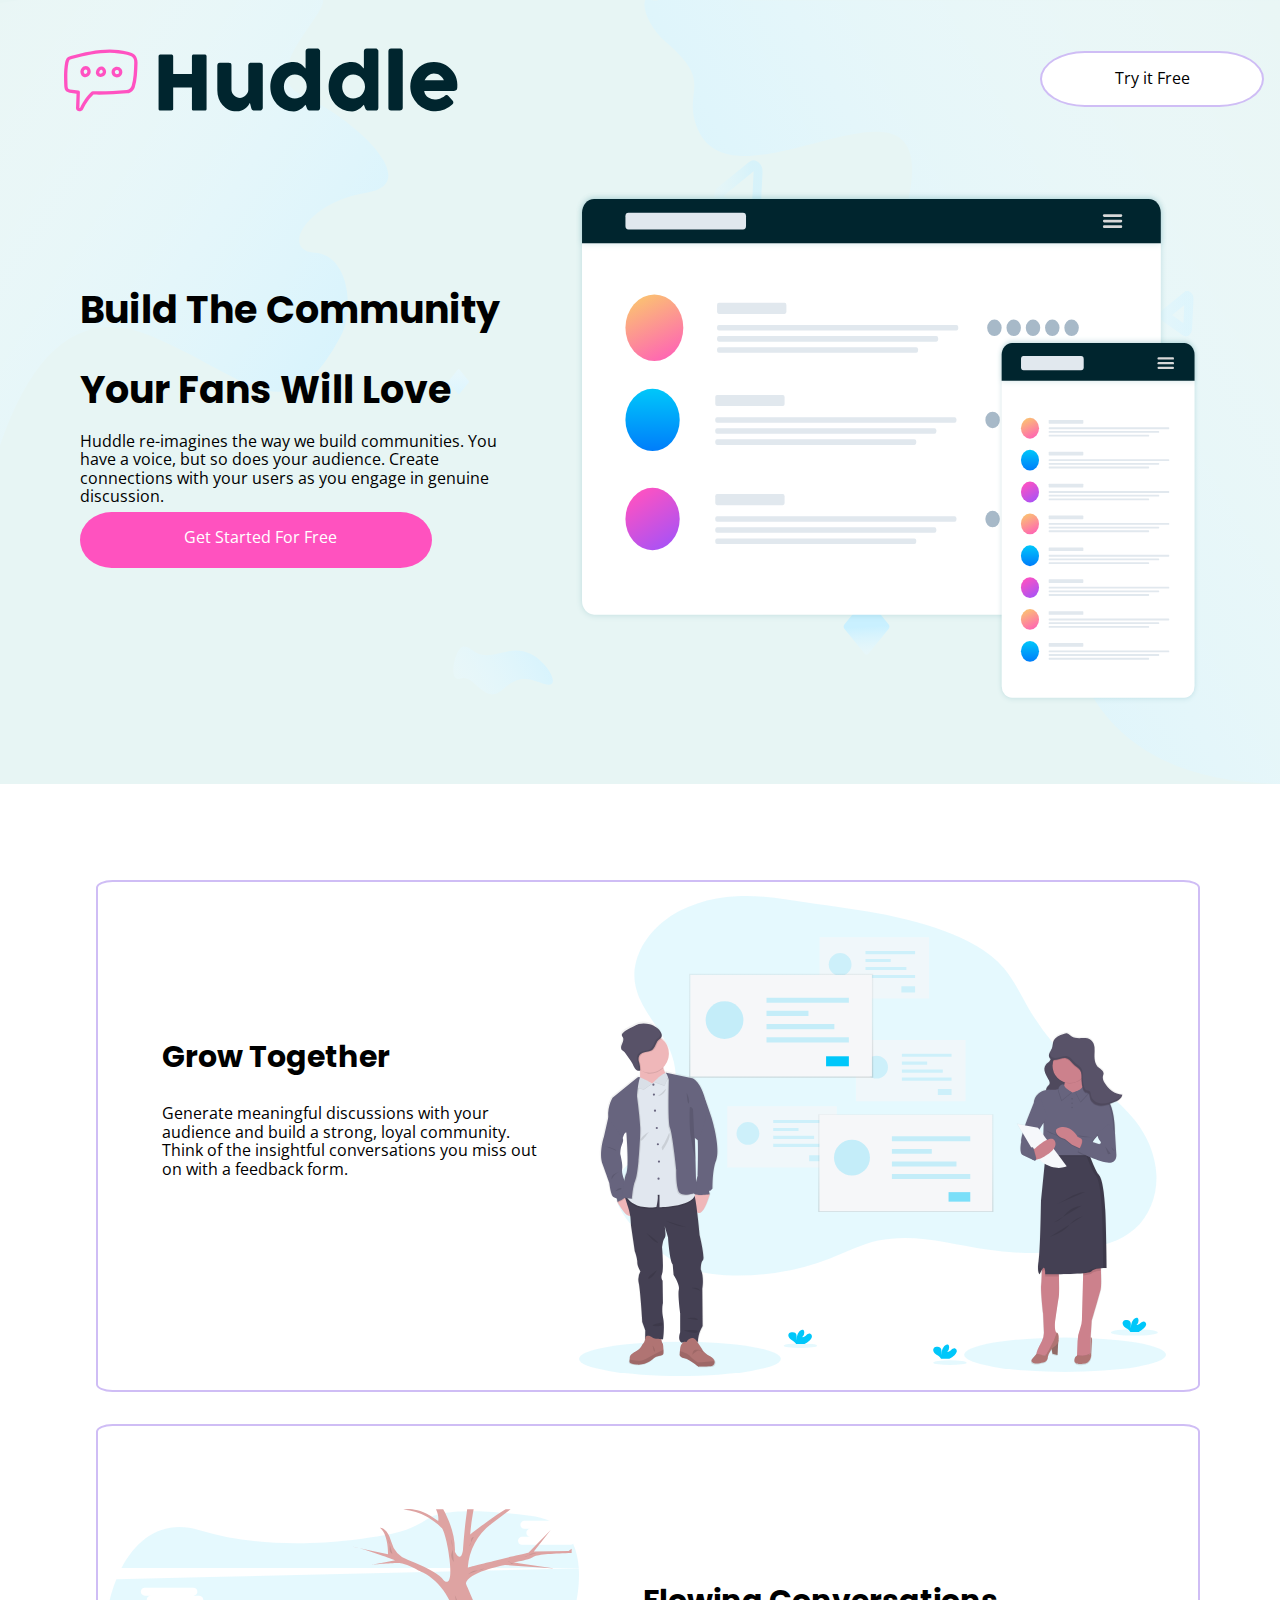
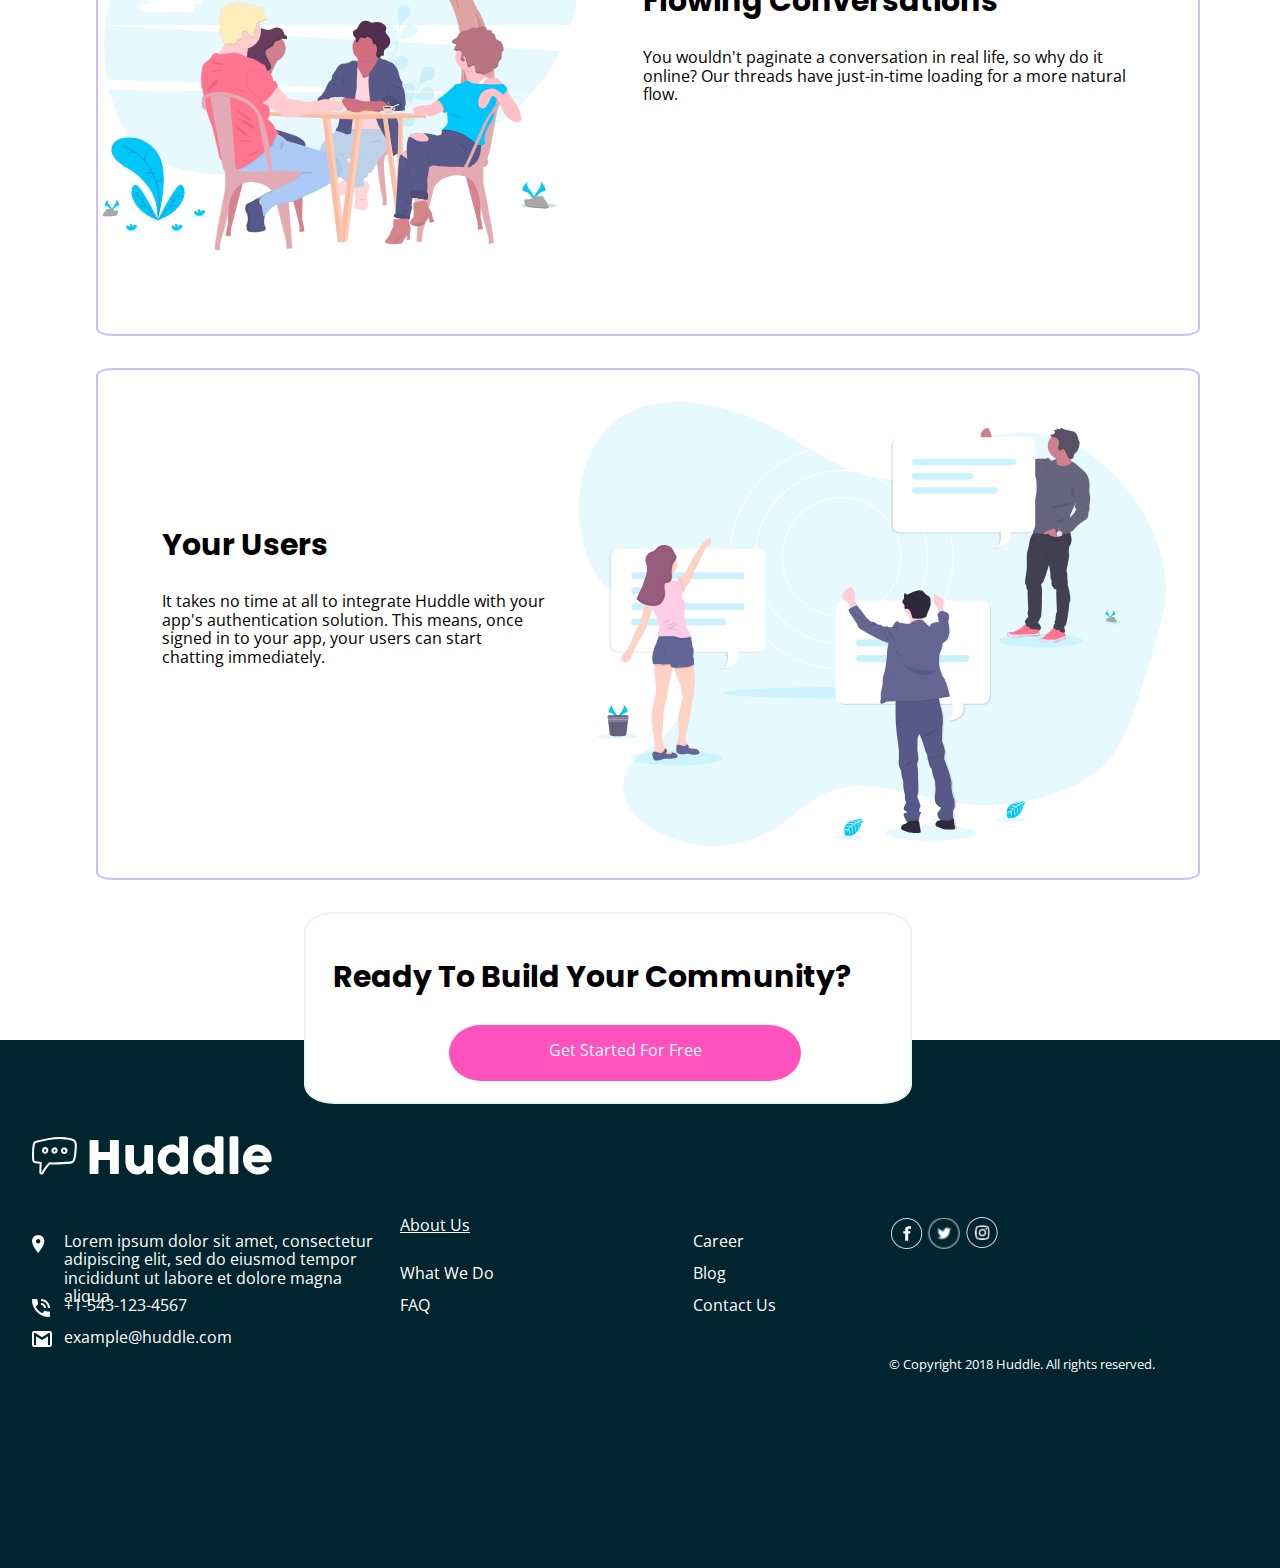
<file: index.html>
<!DOCTYPE html>
<html lang="en">
  <head>
    <meta charset="UTF-8" />
    <meta name="viewport" content="width=device-width, initial-scale=1.0" />
    <!-- displays site properly based on user's device -->
    <link rel="stylesheet" href="./styles/index.css" />
    <link
      rel="icon"
      type="image/png"
      sizes="32x32"
      href="./images/favicon-32x32.png"
    />
    <link rel="preconnect" href="https://fonts.googleapis.com" />
    <link rel="preconnect" href="https://fonts.gstatic.com" crossorigin />
    <link
      href="https://fonts.googleapis.com/css2?family=Open+Sans:ital,wght@0,300;0,600;0,800;1,300&display=swap"
      rel="stylesheet"
    />
    <link
      href="https://fonts.googleapis.com/css2?family=Poppins:wght@600;700&display=swap"
      rel="stylesheet"
    />
    <title>
      Frontend Mentor | Huddle landing page with alternating feature blocks
    </title>
  </head>
  <body>
    <header class="grid-item header">
      <picture class="bg-hero-desktop">
        <img src="./images/bg-hero-desktop.svg" alt="bg-hero-desktop" />
      </picture>
      <picture class="bg-hero-mobile">
        <img src="./images/bg-hero-mobile.svg" alt="bg-hero-mobile" />
      </picture>
      <picture class="logo">
        <img src="./images/logo.svg" alt="Logo Huddle" />
      </picture>
      <a href="./Formulario/index.html" class="button-header">Try it Free</a>
    </header>
    <main class="grid-item main">
      <section class="mockups">
        <h2 class="h2-build">Build The Community</h2>
        <picture class="illustration-mockups">
          <img
            src="./images/illustration-mockups.svg"
            alt="illustration-mockups"
          />
        </picture>
        <h2 class="your">Your Fans Will Love</h2>
        <p>
          Huddle re-imagines the way we build communities. You have a voice, but
          so does your audience. Create connections with your users as you
          engage in genuine discussion.
        </p>
        <a href="./Formulario/index.html" class="input-mockus"
          >Get Started For Free</a
        >
      </section>
      <section class="grow-together">
        <h3 class="h3-cuadros">Grow Together</h3>
        <p class="p-cuadros">
          Generate meaningful discussions with your audience and build a strong,
          loyal community. Think of the insightful conversations you miss out on
          with a feedback form.
        </p>
        <picture class="illustration-grow-together">
          <img
            src="./images/illustration-grow-together.svg"
            alt="illustration-grow-together"
          />
        </picture>
      </section>
      <section class="flowing-conversation">
        <picture class="illustration-flowing-conversation">
          <img
            src="./images/illustration-flowing-conversation.svg"
            alt="illustration-flowing-conversation"
          />
        </picture>
        <h3 class="h3-cuadros">Flowing Conversations</h3>
        <p class="p-cuadros">
          You wouldn't paginate a conversation in real life, so why do it
          online? Our threads have just-in-time loading for a more natural flow.
        </p>
      </section>
      <section class="your-users">
        <h3 class="h3-cuadros">Your Users</h3>
        <p class="p-cuadros">
          It takes no time at all to integrate Huddle with your app's
          authentication solution. This means, once signed in to your app, your
          users can start chatting immediately.
        </p>
        <picture class="illustration-your-users">
          <img
            src="./images/illustration-your-users.svg"
            alt="illustration-your-users"
          />
        </picture>
      </section>
      <section class="section-button-getstarted">
        <div class="div-button-getstarted">
          <h3>Ready To Build Your Community?</h3>
          <a href="./Formulario/index.html" class="input-button-getstarted"
            >Get Started For Free</a
          >
        </div>
      </section>
    </main>
    <footer class="grid-item footer">
      <div class="logofooter">
        <img src="./images/logo-footer.svg" alt="Logo Huddle" />
      </div>
      <div class="icon-location">
        <img src="./images/icon-location.svg" alt="icon-location" />
      </div>
      <p class="p-location">
        Lorem ipsum dolor sit amet, consectetur adipiscing elit, sed do eiusmod
        tempor incididunt ut labore et dolore magna aliqua
      </p>
      <a href="./images/desktop-design.jpg" class="a-about">About Us</a>
      <p class="p-career">Career</p>
      <div class="icons-redes">
        <a href="https://es-es.facebook.com/"
          ><img src="./images/Facebook.png" alt="Facebook"
        /></a>
        <a href="https://twitter.com/"
          ><img src="./images/twitter.png" alt="Twitter"
        /></a>
        <a href="https://www.instagram.com/"
          ><img src="./images/instagran.png" alt="Instagram"
        /></a>
      </div>
      <p class="what-we-do">What We Do</p>
      <p class="blog">Blog</p>
      <div class="icon-phone">
        <img src="./images/icon-phone.svg" alt="icon-phone" />
      </div>
      <p class="p-phone">+1-543-123-4567</p>
      <p class="p-faq">FAQ</p>
      <p class="contact">Contact Us</p>
      <div class="icon-email">
        <img src="./images/icon-email.svg" alt="icon-email" />
      </div>
      <p class="p-email">example@huddle.com</p>
      <p class="copyright">
        &copy; Copyright 2018 Huddle. All rights reserved.
      </p>
    </footer>
  </body>
</html>
</file>
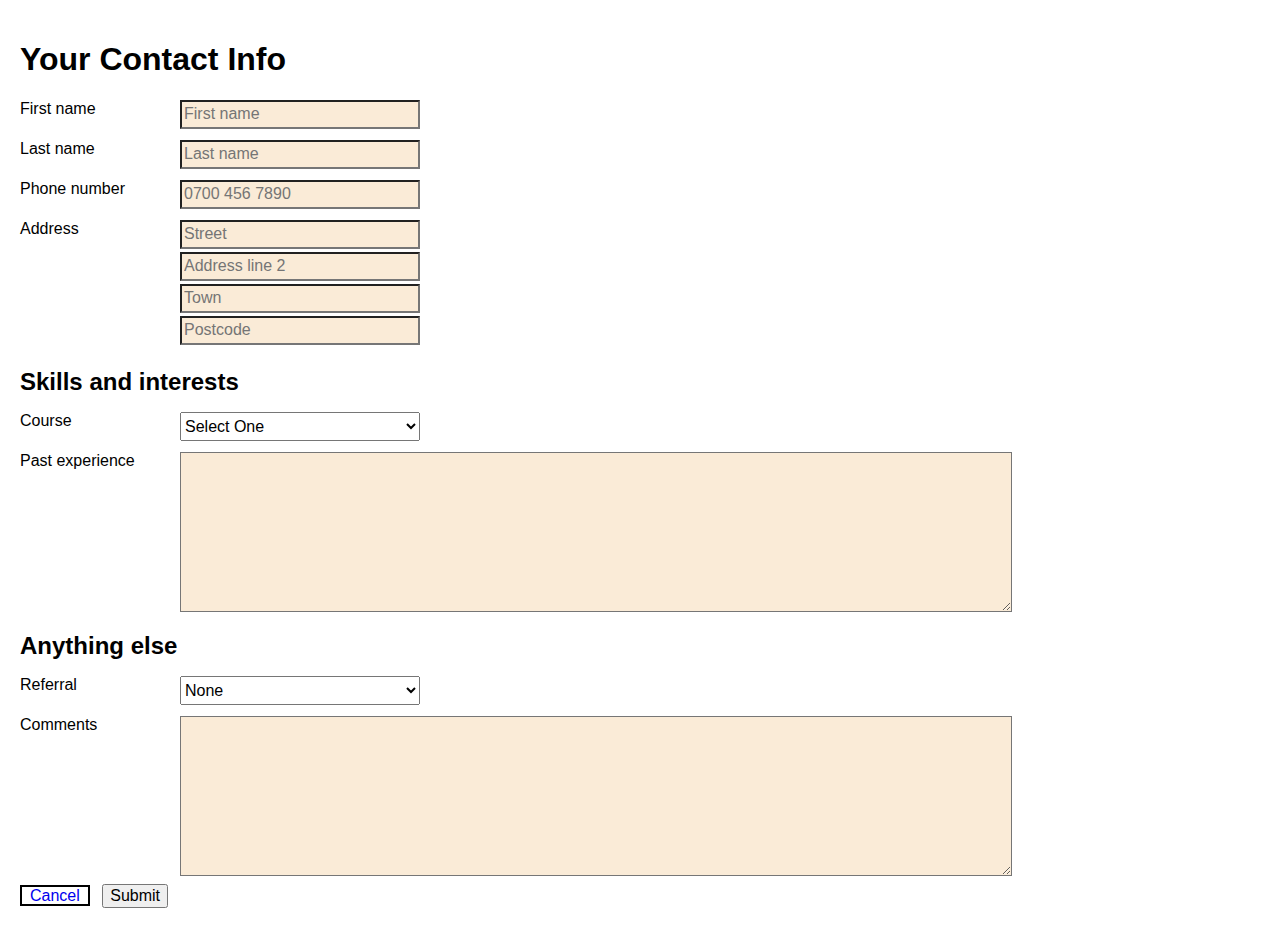
<file: Formulario/index.html>
<!DOCTYPE html>
<html lang="es">
  <head>
    <meta charset="UTF-8" />
    <meta http-equiv="X-UA-Compatible" content="IE=edge" />
    <meta name="viewport" content="width=device-width, initial-scale=1.0" />
    <link rel="stylesheet" href="./styles/index.css" />
    <link
      href="https://fonts.googleapis.com/css?family=Sen&display=swap"
      rel="stylesheet"
    />
    <title>Forms</title>
  </head>
  <body>
    <!-- <form action="https://formspree.io/f/xvolwyjy" method="POST">  -->
    <form class="body-form" action="dump.html" method="POST">
      <h1 class="grid-item">Your Contact Info</h1>
      <label class="grid-item primer-nombre" for="primer-nombre"
        >First name</label
      >
      <input
        class="grid-item primer-nombre"
        type="text"
        name="primer-nombre"
        id="primer-nombre"
        placeholder="First name"
      />
      <!--   pattern="/[a-z]{2,}/g" -->
      <label class="grid-item apellidos" for="apellidos">Last name</label>
      <input
        class="grid-item apellidos"
        type="text"
        name="apellidos"
        id="apellidos"
        placeholder="Last name"
      />
      <label class="grid-item telefon" for="telefon">Phone number</label>
      <input
        class="grid-item telefon"
        type="text"
        name="telefon"
        id="telefon"
        placeholder="0700 456 7890"
        pattern="/[0-9]{11,11}/g"
      />
      <label for="direccion1">Address</label>
      <input
        class="grid-item"
        type="text"
        name="direccion1"
        id="direccion1"
        placeholder="Street"
      />
      <label class="grid-item" for="direccion2"> </label>
      <input
        class="grid-item"
        type="text"
        name="direccion2"
        id="direccion2"
        placeholder="Address line 2"
      />
      <label class="grid-item" for="direccion3"> </label>
      <input
        class="grid-item"
        type="text"
        name="direccion3"
        id="direccion3"
        placeholder="Town"
      />
      <label class="grid-item" for="direccion4"> </label>
      <input
        class="grid-item"
        type="text"
        name="direccion4"
        id="direccion4"
        placeholder="Postcode"
        pattern="/[0-9]{5,5}/g"
      />
      <h2 class="grid-item">Skills and interests</h2>
      <label class="grid-item" for="course">Course</label>
      <select class="grid-item" name="course" id="course">
        <option label="Select One" selected="selected" disabled></option>
        <optgroup label="Web Development">
          <option value="fe">Front end</option>
          <option value="be">Back end</option>
        </optgroup>
        <optgroup label="Design">
          <option value="ue">User experience</option>
          <option value="vd">Visual design</option>
        </optgroup>
      </select>
      <label class="grid-item" for="experiencia">Past experience</label>
      <textarea class="grid-item-experiencia"> </textarea>
      <h2 class="grid-item">Anything else</h2>
      <label class="grid-item" for="referral">Referral</label>
      <select class="grid-item" name="referral" id="referral">
        <option value="none" selected="selected" disabled>None</option>
        <option value="friend">Friend</option>
        <option value="instructor">Instructor</option>
        <option value="online">Online</option>
      </select>
      <label class="grid-item" for="comentarios">Comments</label>
      <textarea class="comentarios"> </textarea>
      <div class="grid-item botones">
        <a href="../index.html" class="a-grid-item botones">Cancel</a>
        <button type="submit">Submit</button>
      </div>
    </form>
  </body>
</html>

<!--
 <select>
        <optgroup label="Group 1">
            <option>Option 1.1</option>
        </optgroup> 
        <optgroup label="Group 2">
            <option>Option 2.1</option>
            <option>Option 2.2</option>
        </optgroup>
        <optgroup label="Group 3" disabled>
            <option>Option 3.1</option>
            <option>Option 3.2</option>
            <option>Option 3.3</option>
        </optgroup>
    </select>
  <label for="textarea">Textarea</label>
  <textarea name="" id="textarea" cols="30" rows="10"></textarea>
-->
</file>
<file: styles/index.css>
@import url(./normalize.css);
@import url(./global.css);
html {
  max-width: 1440px;
}
body {
  max-width: 1440px;
  width: 100%;
  height: 100%;
  display: grid;
  grid-template-columns: 1fr;
  grid-template-rows: 12rem 153rem 33rem;
  font-size: 100%;
  font-family: 'Open Sans', sans-serif;
}
header {
  width: 100%;
  margin-top: 3rem;
  display: grid;
  grid-template-columns: 1fr 1fr;
}
.logo {
  position: relative;
  grid-column: 1/2;
  grid-row: 1;
  z-index: 2;
  display: flex;
  margin-left: 4rem;
}
.logo img {
  height: 4rem;
  position: relative;
  display: flex;
}
.button-header {
  grid-column: 2/3;
  grid-row: 1;
  text-align: center;
  margin-top: 0.2rem;
  margin-bottom: auto;
  height: 3.5rem;
  width: 14rem;
  border-radius: 20%/50%;
  position: relative;
  display: block;
  margin-right: 1rem;
  margin-left: auto;
  background-color: white;
  border: 2px solid hsl(259, 73%, 85%);
  padding-top: 1rem;
  color: #000;
  text-decoration: none;
}
.bg-hero-mobile {
  display: none;
}
.bg-hero-desktop {
  display: flex;
  position: relative;
  max-width: 1440px;
  width: 100%;
  height: 49rem;
  grid-column: 1/3;
  grid-row: 1;
  top: -3rem;
  z-index: -1;
  background-color: #e7f5f4;
}
.bg-hero-desktop img {
  max-width: 100%;
  height: auto;
}
/* ---------------------- main -------------------- */
main {
  width: 95%;
  max-width: 1440px;
  display: grid;
  grid-template-columns: 100%;
  grid-template-rows: 43rem repeat(3, 34rem) 12rem;
}
h2 {
  font-size: 38px;
  font-family: 'Poppins', sans-serif;
}
.h2-build {
  padding-top: 4rem;
}
h3 {
  font-size: 30px;
  font-family: 'Poppins', sans-serif;
}
.h3-cuadros {
  padding-top: 7rem;
  padding-left: 4rem;
}
.p-cuadros {
  padding-left: 4rem;
  padding-right: 2rem;
}
/* ------------------------------------------------ */

.mockups {
  margin: 0rem 1rem 2rem 5rem;
  display: grid;
  grid-template-columns: 40% 60%;
  grid-template-rows: 9rem 5rem 6rem 1fr;
}
.illustration-mockups {
  display: flex;
  grid-column: 2;
  grid-row: 1/5;
}
.illustration-mockups img {
  display: flex;
  width: 100%;
  padding-left: 3rem;
  padding-bottom: 9rem;
}

.input-mockus {
  padding-left: 6.5rem;
  width: 22rem;
  height: 3.5rem;
  border-radius: 9%/50%;
  position: relative;
  display: flex;
  background-color: hsl(322, 100%, 66%);
  padding-top: 1rem;
  text-decoration: none;
  color: white;
}
.grow-together,
.flowing-conversation,
.your-users {
  display: grid;
  grid-template-columns: 45% 1fr;
  grid-template-rows: 40% 60%;
  border: 2px solid hsl(259, 73%, 85%);
  border-radius: 1.5%;
  margin: 0 1rem 2rem 6rem;
  padding: 1rem 2rem 1rem 0rem;
}
/* ------------------------------------------------ */

.grow-together h2 {
  margin-top: 5rem;
  margin-left: 5rem;
}
.illustration-grow-together {
  display: flex;
  grid-column: 2/3;
  grid-row: 1/3;
  align-items: center;
}
.illustration-grow-together img {
  display: flex;
  width: 100%;
}
/* ------------------------------------------------ */

.illustration-flowing-conversation {
  display: flex;
  grid-column: 1/2;
  grid-row: 1/3;
  align-items: center;
}
.illustration-flowing-conversation img {
  display: flex;
  width: 100%;
}
/* ------------------------------------------------ */
.illustration-your-users {
  display: flex;
  grid-column: 2/3;
  grid-row: 1/3;
  align-items: center;
}
.illustration-your-users img {
  display: flex;
  width: 100%;
}
/* ------------------------------------------------ */
.section-button-getstarted {
  display: flex;
  grid-row: 5;
  grid-column: 1/2;
  justify-content: center;
}
.div-button-getstarted {
  position: relative;
  width: 38rem;
  min-width: 38rem;
  display: flex;
  flex-direction: column;
  border: 2px solid #e7f5f4;
  border-radius: 5%/10%;
  padding: 1rem 2rem 1rem 0rem;
  z-index: 2;
  background-color: white;
}
.div-button-getstarted h3 {
  display: block;
  text-align: center;
}
.input-button-getstarted {
  display: block;
  width: 22rem;
  height: 3.5rem;
  border-radius: 9%/50%;
  position: relative;
  background-color: hsl(322, 100%, 66%);
  padding-top: 1rem;
  text-decoration: none;
  color: white;
  margin-left: 25%;
  text-align: center;
}

/* ---------------------- Footer ------------------ */

footer {
  max-width: 1440px;
  display: grid;
  padding-top: 6rem;
  padding-left: 2rem;
  background-color: hsl(192, 100%, 9%);
  color: white;
  grid-template-columns: 2rem 21rem 1.5fr 1fr 2fr;
  grid-template-rows: 5rem repeat(5, 2rem);
}
.logofooter {
  grid-column: 1/6;
  padding-bottom: 1rem;
}
.icon-phone,
.icon-email,
.icon-location {
  padding-top: 1.2rem;
}
.icon-location {
  grid-column: 1;
  grid-row: 2/4;
}
.p-location {
  grid-column: 2;
  grid-row: 2/4;
  padding-right: 1rem;
}
.a-about {
  color: white;
}

.blog,
.contact {
  grid-column: 4/6;
}
.copyright {
  grid-column: 5;
  grid-row: 6;
  padding-bottom: 1rem;
  font-size: small;
}

@media screen and (max-width: 1225px) {
  .mockups {
    grid-template-rows: 10rem 6rem 8rem 1fr;
  }
  .input-mockus {
    padding-left: 0rem;
    width: 15rem;
    display: block;
    text-align: center;
  }
}

@media screen and (max-width: 375px) {
  body {
    grid-template-rows: auto;
    grid-template-columns: 1fr;
    grid-template-rows: 5rem 173rem 50rem;
  }
  header {
    margin-top: 0;
  }
  .logo {
    margin-left: 1rem;
    margin-top: 1.8rem;
  }
  .logo img {
    height: 1rem;
  }
  .button-header {
    height: 1.5rem;
    font-size: 12px;
    width: 6rem;
    border-radius: 20%/50%;
    border: none;
    margin-top: 1.8rem;
    color: #000;
    padding-top: 0.3rem;
    text-decoration: none;
    box-shadow: 5px 5px 20px rgba(0, 0, 0, 0.5);
  }
  .bg-hero-desktop {
    display: none;
  }
  .bg-hero-mobile {
    display: flex;
    position: relative;
    max-width: 375px;
    width: 100%;
    height: 40rem;
    grid-column: 1/3;
    grid-row: 1;
    top: 0rem;
    z-index: -1;
    background-color: #e7f5f4;
  }
  .bg-hero-mobile img {
    max-width: 100%;
    height: auto;
  }
  /* ---------------------- main -------------------- */
  main {
    width: 100%;
    max-width: 375px;
    display: grid;
    grid-template-columns: 100%;
    grid-template-rows: 20% 25% 25% 25% 5%;
  }
  h2 {
    font-size: 22px;
    font-family: 'Poppins', sans-serif;
    text-align: center;
    padding: 0rem;
    margin: 0;
    height: 2rem;
  }
  .h2-build {
    text-align: center;
    padding-top: 0rem;
    margin-top: 3rem;
  }
  h3 {
    font-size: 1rem;
    font-family: 'Poppins', sans-serif;
    text-align: center;
  }
  .h3-cuadros {
    padding-top: 2rem;
    padding-left: 0rem;
    text-align: center;
  }
  .p-cuadros {
    padding-left: 0rem;
    padding-right: 0rem;
    line-height: 1.5;
    text-align: center;
    margin-left: 1.5rem;
    margin-right: 1.5rem;
  }
  /* ------------------------------------------------ */

  .mockups {
    margin: 0rem;
    display: grid;
    grid-template-columns: 100%;
    grid-template-rows: auto;
    justify-content: center;
  }
  .mockups p {
    margin: 1rem 2rem;
    line-height: 1.5;
    grid-row: 3;
    text-align: center;
  }

  .illustration-mockups {
    display: flex;
    grid-column: 1;
    grid-row: 5;
    margin: 1rem 2rem 2rem;
  }
  .illustration-mockups img {
    display: flex;
    width: 100%;
    padding-left: 0rem;
    padding-bottom: 0rem;
  }

  .input-mockus {
    grid-row: 4;
    padding-left: 0rem;
    width: 12rem;
    margin: 0rem auto 1rem;
    height: 2rem;
    font-size: 12px;
    padding-top: 0.6rem;
    text-decoration: none;
  }
  .grow-together,
  .flowing-conversation,
  .your-users {
    display: grid;
    grid-template-columns: 100%;
    grid-template-rows: 1fr 0.5fr 1fr;
    margin: 2rem 2rem;
    padding: 0;
  }
  /* ------------------------------------------------ */

  .grow-together h2 {
    text-align: center;
  }
  .illustration-grow-together {
    grid-column: 1;
    grid-row: 1;
  }
  .illustration-grow-together img {
    width: 90%;
    margin-top: 1.5rem;
    margin-left: 1rem;
  }
  /* ------------------------------------------------ */

  .illustration-flowing-conversation {
    grid-column: 1;
    grid-row: 1;
  }
  .illustration-flowing-conversation img {
    width: 90%;
    margin-top: 1.5rem;
    margin-left: 1rem;
  }
  /* ------------------------------------------------ */
  .illustration-your-users {
    grid-column: 1;
    grid-row: 1;
  }
  .illustration-your-users img {
    width: 90%;
    margin-top: 1.5rem;
    margin-left: 1rem;
  }
  /* ------------------------------------------------ */
  .section-button-getstarted {
    display: flex;
    justify-content: center;
  }
  .div-button-getstarted h3 {
    margin-top: 1.5rem;
  }
  .div-button-getstarted {
    display: flex;
    position: relative;
    justify-content: center;
    width: 85%;
    min-width: 13rem;
    padding: 0rem;
    border: 2px solid hsl(259, 73%, 85%);
  }
  .input-button-getstarted {
    display: block;
    font-size: 12px;
    width: 65%;
    height: 2.5rem;
    margin-top: 2rem;
    margin: 0rem auto 0;
    text-align: center;
    padding-top: 0.8rem;
    text-decoration: none;
  }

  /* ---------------------- Footer ------------------ */

  footer {
    max-width: 375px;
    width: 100%;
    display: grid;
    margin-top: -2rem;
    padding-top: 4rem;
    padding-left: 1.5rem;
    grid-template-columns: 2rem 20rem 0 0 0;
    grid-template-rows: 5rem 7rem 3rem 5rem repeat(5, 2rem) 5rem 3rem 4rem;
  }
  .logofooter {
    grid-column: 1/3;
    padding-top: 2rem;
  }
  .logofooter img {
    height: 2rem;
  }

  .icon-location {
    grid-column: 1;
    grid-row: 2;
  }
  .icon-phone,
  .icon-email,
  .icon-location {
    padding-top: 1.2rem;
  }
  .icon-phone {
    padding-top: 1.2rem;
    grid-row: 3;
    grid-column: 1;
  }
  .icon-email {
    padding-top: 1.2rem;
    grid-row: 4;
    grid-column: 1;
  }
  .p-location {
    grid-column: 2;
    grid-row: 2;
    padding-right: 2rem;
    text-align: left;
  }
  .p-phone {
    grid-column: 2;
    grid-row: 3;
  }
  .p-email {
    grid-column: 2;
    grid-row: 4;
  }
  .a-about {
    grid-column: 1/3;
    grid-row: 5;
    color: white;
  }
  .what-we-do {
    grid-column: 1/3;
    grid-row: 6;
  }
  .p-faq {
    grid-column: 1/3;
    grid-row: 7;
  }
  .p-career {
    grid-column: 1/3;
    grid-row: 8;
  }
  .blog {
    grid-column: 1/3;
    grid-row: 9;
  }
  .contact {
    grid-column: 1/3;
    grid-row: 10;
  }
  .icons-redes {
    grid-column: 1/3;
    grid-row: 11;
    display: block;
    margin: auto;
  }
  .copyright {
    grid-column: 1/3;
    grid-row: 12;
    display: block;
    margin: auto;
    padding-bottom: 1rem;
    font-size: small;
  }
}
</file>
<file: Formulario/styles/index.css>
@import url(./normalize.css);
@import url(./global.css);

body {
  font-size: 100%;
  font-family: sans-serif;
}
.body-form {
  display: grid;
  grid-template-columns: 10rem 15rem;
  grid-template-rows: 5rem repeat(3, 2.5rem) repeat(4, 2rem) 4rem 2.5rem 10rem 4rem 2.5rem 10rem 2.5rem;
  padding: 1.25rem;
}
h1,
h2 {
  grid-column: 1 / 3;
}
input {
  background-color: antiquewhite;
}
.grid-item {
  display: flexbox;
  height: 1.8rem;
}
input:focus {
  mask-border-outset: 2px solid black;
  border-style: outset inset;
  border: 4px solid black;
}
textarea {
  width: 65vw;
  background-color: antiquewhite;
}
button {
  margin: 0.5rem;
  max-width: fit-content;
}
.botones {
  grid-column: 1/3;
}
a {
  text-decoration: none;
  padding-left: 0.5rem;
  padding-right: 0.5rem;
  border: 2px solid black;
}

@media screen and (max-width: 600px) {
  .body-form {
    display: block;
    max-width: 600px;
    min-width: 320px;
    width: 100%;
    height: auto;
    padding: 1.25rem;
  }
  .grid-item {
    display: block;
    width: 100%;
    height: 1.8rem;
  }
  textarea {
    width: 100%;
    min-height: 10rem;
  }
}
/* input[name='primer-nombre']:invalid,
input[name='numero-de-pizzas']:invalid {
  border: 2px solid red;
.body-form {
    max-height: fit-content;
    display: grid;
    grid-template-columns: 25rem;
    grid-template-rows:
      5rem repeat(3, 2.5rem) repeat(3, 2.5rem) repeat(4, 2rem) repeat(4, 2rem)
      4rem 2.5rem 2.5rem 10rem 4rem 2.5rem 2.5rem 10rem 2.5rem;
    padding: 1.25rem;
  }
input[name='primer-nombre']:focus {
  outline: 20px solid black;
  /* border: 20px solid black; 
} */
</file>
